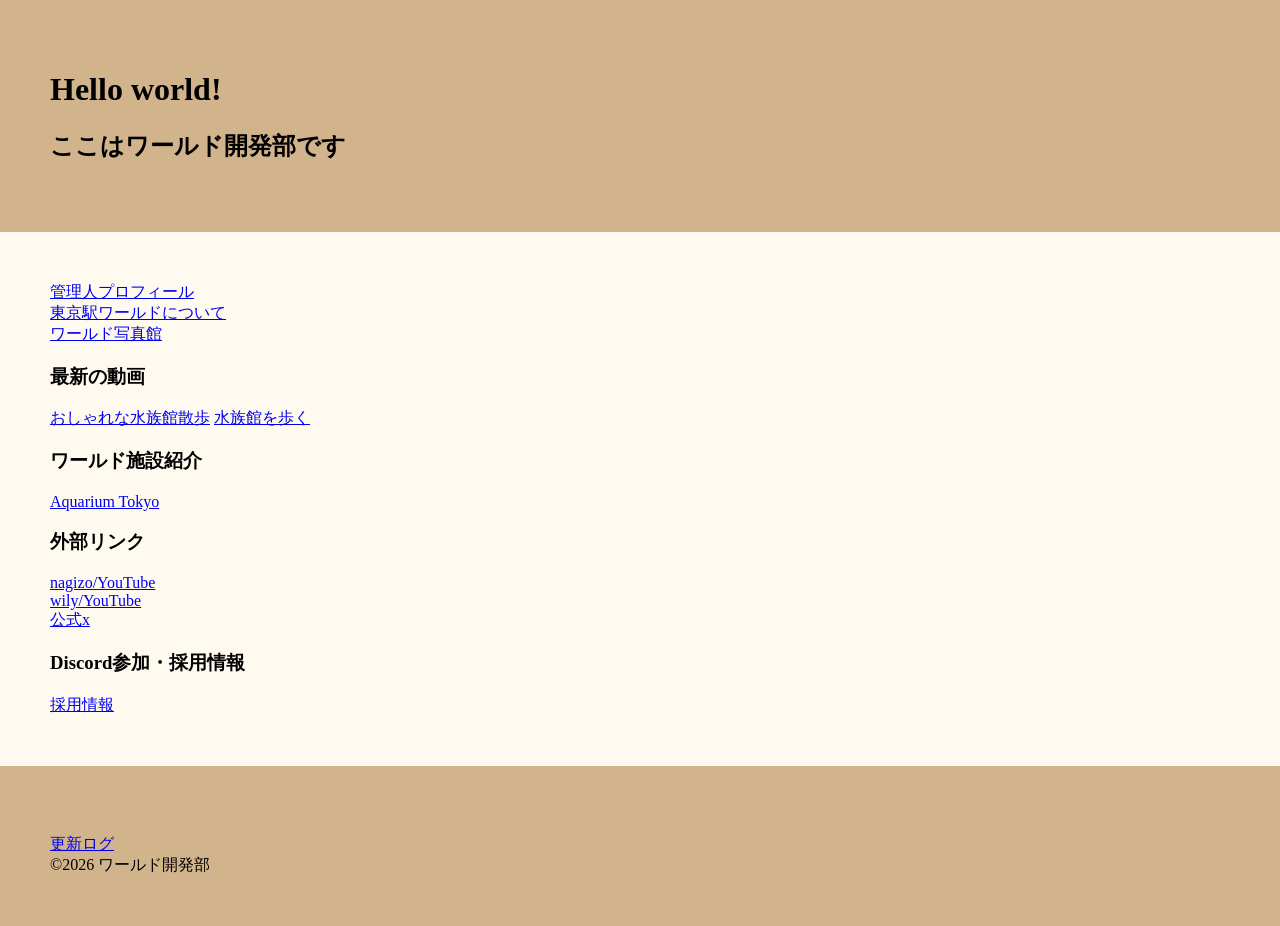
<file: index.html>
<DOCKTYPE html>
  <html lang="ja">
  <meta charset="UTF-8">
  <meta name="viewport" content="width=device-width, initial-scale=1.0">
    <head>
      <title>ワールド開発部</title>
      <link rel="stylesheet" href="index.css">
      <meta name="google-site-verification" content="G5nXK1-MO8H5RR4wls8ExU-247DFKu6DD1qPCiUGcT4" />
    </head>
    <body>
      <header>
        <h1>Hello world!</h1>
        <h2>ここはワールド開発部です</h2>
      </header>
      <section>
          <a href="kanrinin.html" title="管理人プロフィール">管理人プロフィール</a><br>
          <a href="about.html" title="東京駅ワールドとは">東京駅ワールドについて</a><br>
          <a href="worldgallery.html" title="ワールド写真館">ワールド写真館</a>
          <h3>最新の動画</h3>
          <a href="https://www.youtube.com/shorts/EKGEPScQ7_o" title="おしゃれな水族館散歩">おしゃれな水族館散歩</a>
          <a href="https://www.youtube.com/shorts/BlYA1waIWWw" title="水族館を歩く">水族館を歩く</a>
          <h3>ワールド施設紹介</h3>
          <a href="worldaq.html" title="Aquarium Tokyo">Aquarium Tokyo</a>
        <h3>外部リンク</h3>
        <a href="https://www.youtube.com/@nagizo" title="nagizo/YouTube">nagizo/YouTube</a><br>
        <a href="https://www.youtube.com/@WilyDwD" title="wily/YouTube">wily/YouTube</a><br>
        <a href="https://www.youtube.com/@WilyDwD" title="公式x">公式x</a>
        <h3>Discord参加・採用情報</h3>
        <a href="worldcareers.html" title="採用情報">採用情報</a>
      </section>
      <footer>
       <script language="javascript" type="text/javascript" src="//counter1.fc2.com/counter.php?id=40648706&main=1"></script><noscript><img src="//counter1.fc2.com/counter_img.php?id=40648706&main=1" /></noscript><br>
       <a href="worlddevlog.html" title="更新ログ">更新ログ</a><br>
        &copy;2026 ワールド開発部
      </footer>
    </body>
  </html>
</file>
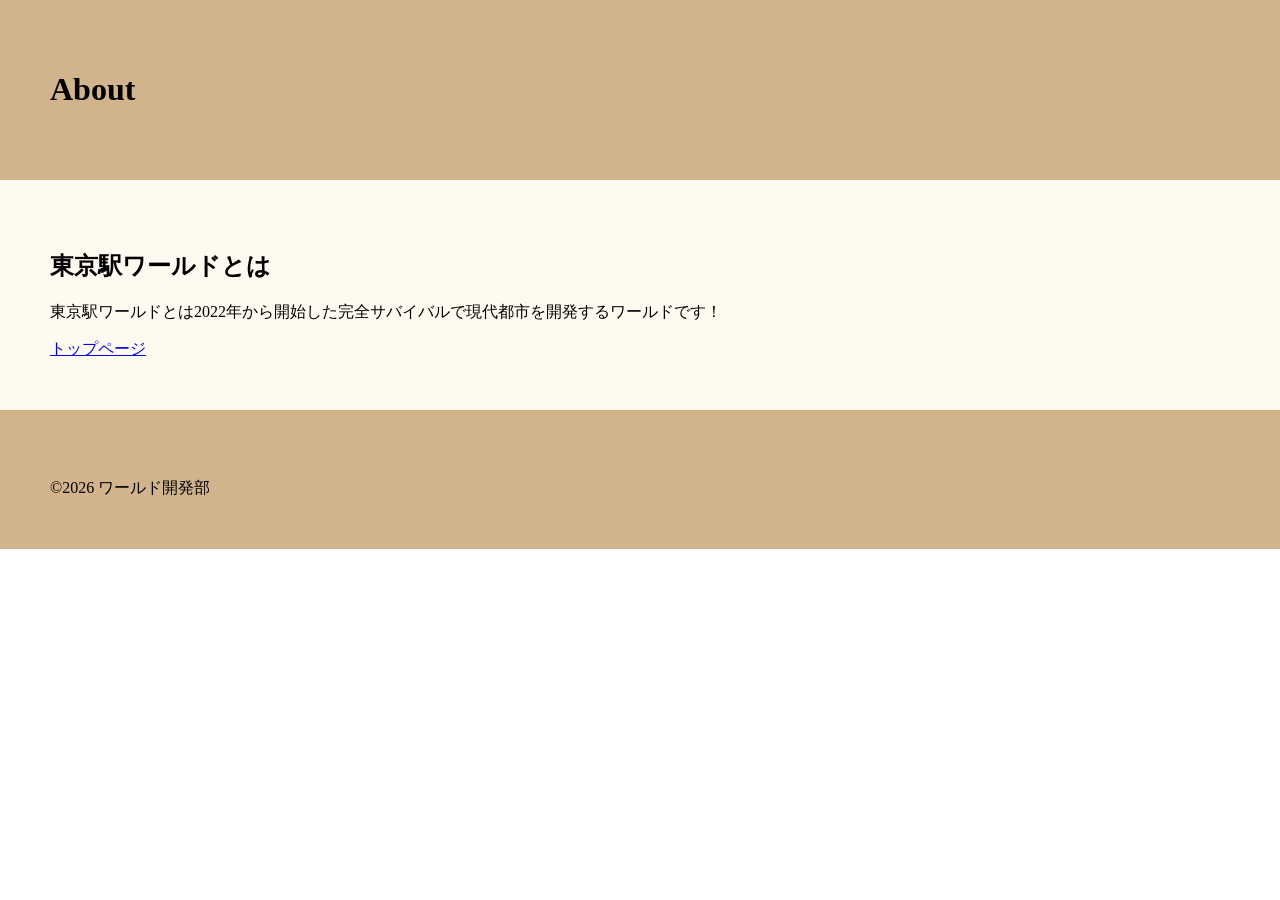
<file: about.html>
<!DOCTYPE html>
  <html lang="ja">
  <meta charset="UTF-8">
  <meta name="viewport" content="width=device-width, initial-scale=1.0">
    <head>
      <title>ワールド開発部</title>
      <link rel="stylesheet" href="index.css">
    </head>
    <body>
      <header>
        <h1>About</h1>
      </header>
      <section>
        <h1>東京駅ワールドとは</h1>
        <p> 東京駅ワールドとは2022年から開始した完全サバイバルで現代都市を開発するワールドです！<br></p>
          <!--開発初期には身内だけで遊んでいるのどかなワールドでしたが、しばらく進めていくうちにより大きなプロジェクトを行いたいと思うようになりました。
          そのためこのワールドをより多くの人が参加する参加型ワールドにしようと思ってこのサイトを立ち上げました。
          このワールドには現代都市の雰囲気とは少し異なるような建築物や、妙に生活感のある倉庫などがあります。
          その理由はこのワールドが当初現代都市を開発する目的で作られたものではなかったことにあります。
          しかし、今まで参加してくれたフレンドや思い出が詰まっているので開発の際にはあえてそれらを残すという方針をとっています。-->
          <a href="index.html" title="トップページ">トップページ</a>
      </section>
    <footer>
      <script language="javascript" type="text/javascript" src="//counter1.fc2.com/counter.php?id=89514303"></script><noscript><img src="//counter1.fc2.com/counter_img.php?id=89514303" /></noscript><br>
      &copy;2026 ワールド開発部
    </footer>
    </body>
  </html>
</file>
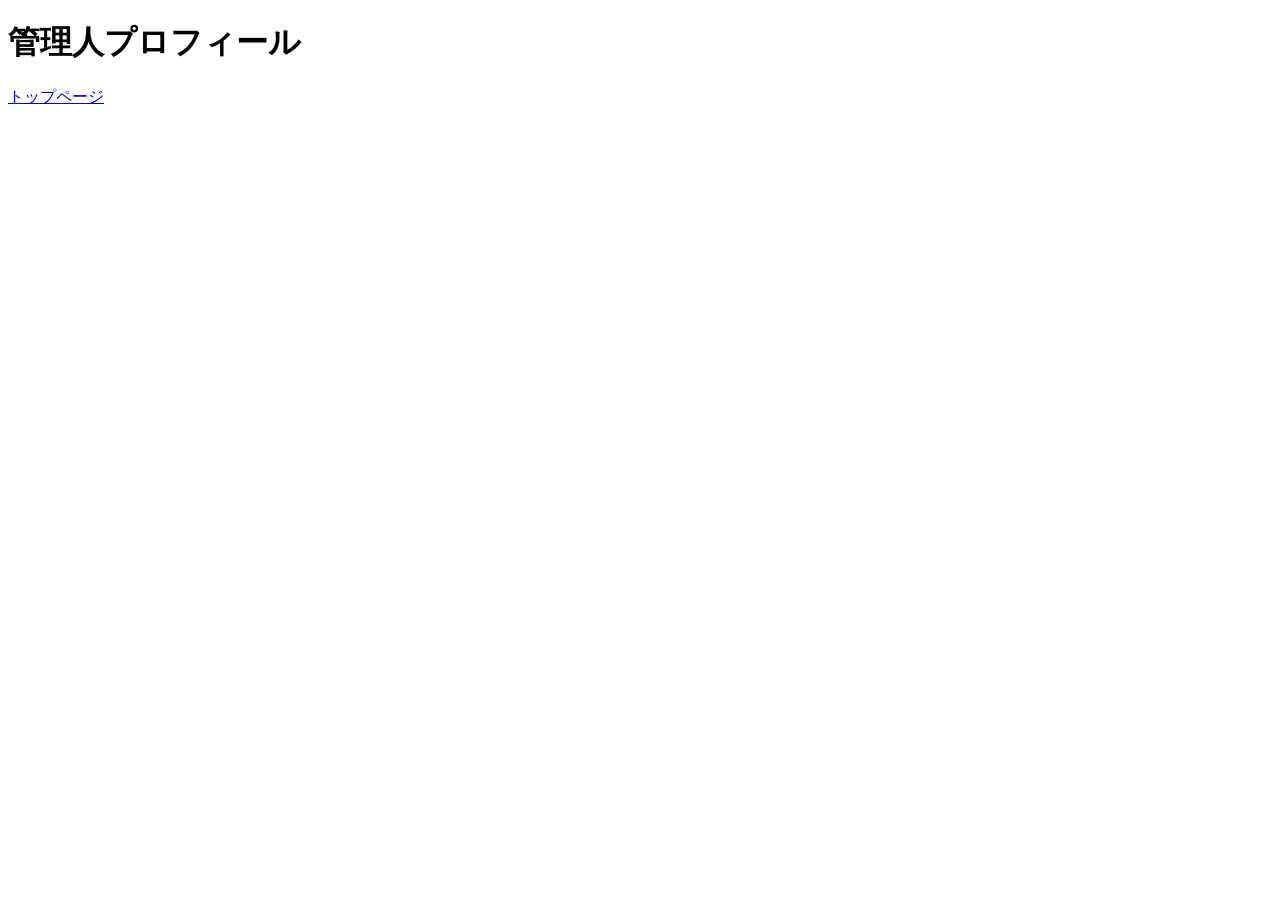
<file: kanrinin.hml.html>
<!DOCTYPE html>
  <html lang="ja">
  <meta charset="UTF-8">
  <meta name="viewport" content="width=device-width, initial-scale=1.0">
    <head>
      <title>管理人プロフィール</title>
    </head>
    <body>
      <header>
        <h1>管理人プロフィール</h1>
      </header>
      <section>
      </section>
        <a href="index.html" title="トップページ">トップページ</a>
    </body>
    <footer>
    </footer>
  </html>
</file>
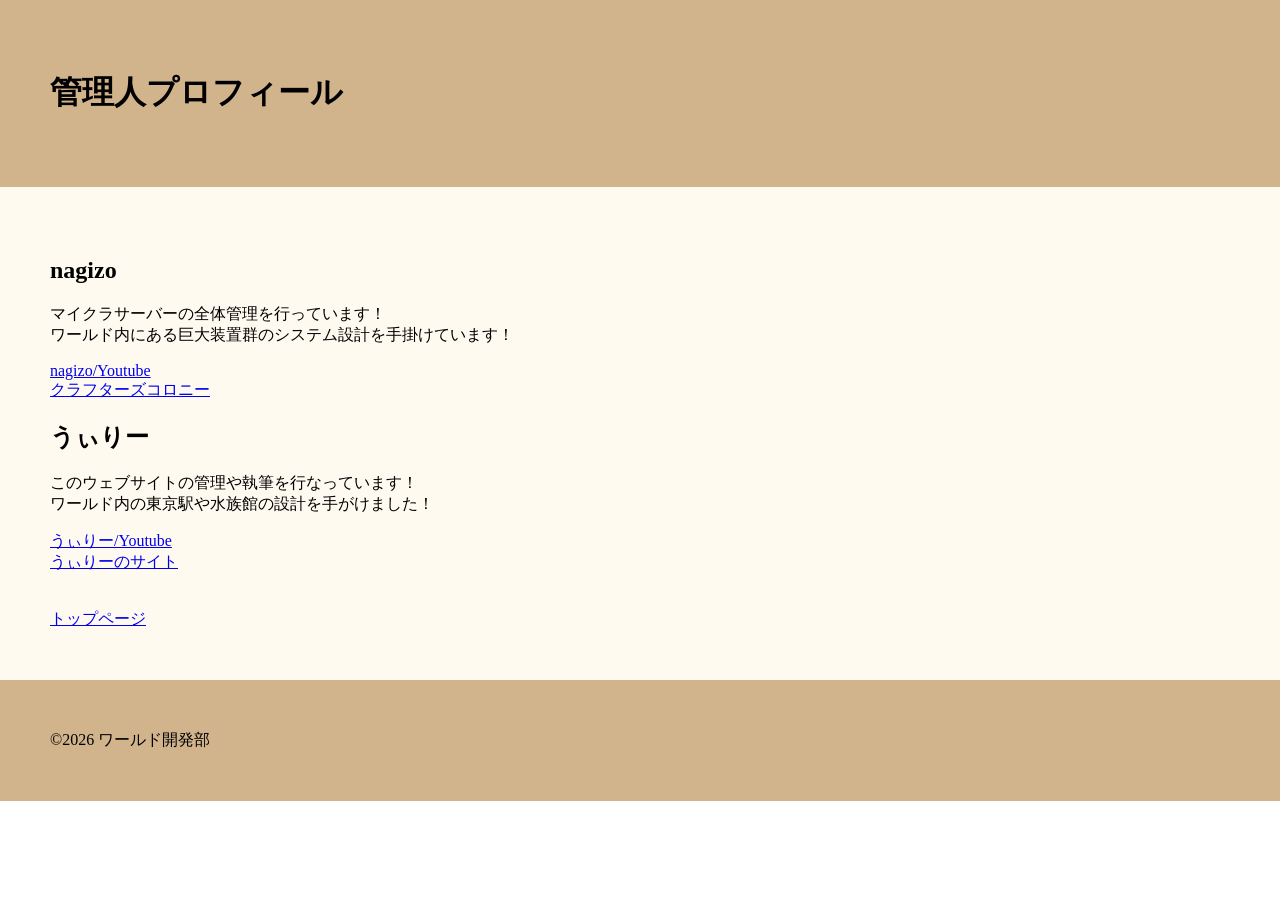
<file: kanrinin.html>
<!DOCTYPE html>
  <html lang="ja">
  <meta charset="UTF-8">
  <meta name="viewport" content="width=device-width, initial-scale=1.0">
    <head>
      <title>管理人プロフィール</title>
      <link rel="stylesheet" href="index.css">
    </head>
    <body>
      <header>
        <h1>管理人プロフィール</h1>
      </header>
      <section>
        <h2>nagizo</h2>
        <p>マイクラサーバーの全体管理を行っています！<br>ワールド内にある巨大装置群のシステム設計を手掛けています！</p>
        <a href="https://www.youtube.com/@nagizo" title="nagizo/YouTube">nagizo/Youtube</a><br>
        <a href="https://minecraft-mcworld.com/265487/" title="クラフターズコロニー">クラフターズコロニー</a>
        <h2>うぃりー</h2>
        <p>このウェブサイトの管理や執筆を行なっています！<br>ワールド内の東京駅や水族館の設計を手がけました！</p>
        <a href="https://www.youtube.com/@WilyDwD" title="うぃりー/YouTube">うぃりー/Youtube</a><br>
        <a href="https://wilygamesch-source.github.io/kanayo.dev/" title="うぃりーのサイト">うぃりーのサイト</a><br><br><br>
        <a href="index.html" title="トップページ">トップページ</a>
      </section>
      <footer>
        &copy;2026 ワールド開発部
      </footer>
    </body>
  </html>
</file>
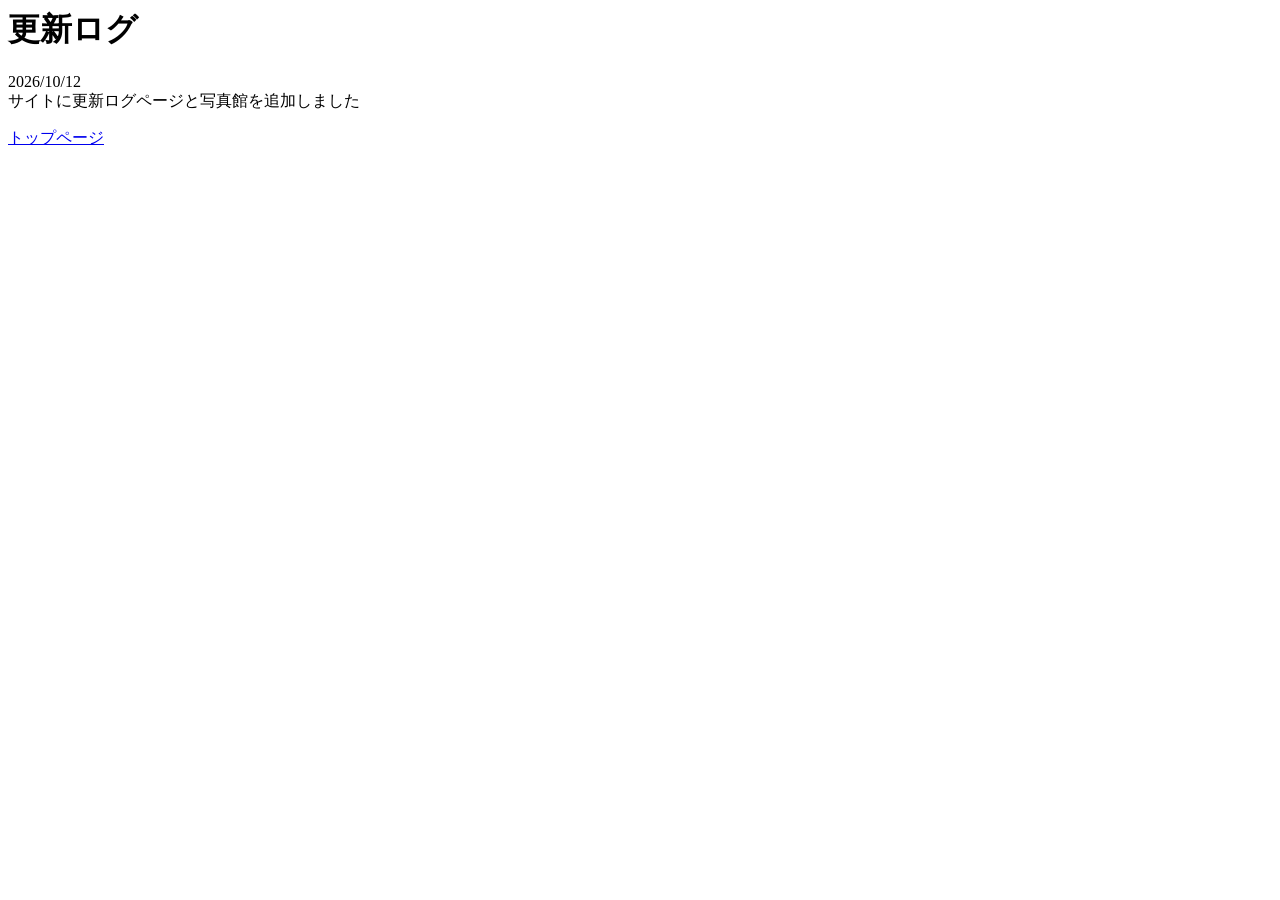
<file: wolrddevlog.html>
<DOCKTYPE html>
  <html lang="ja">
  <meta charset="UTF-8">
  <meta name="viewport" content="width=device-width, initial-scale=1.0">
    <head>
      <title>サイト更新ログ</title>
    </head>
    <body>
      <header>
        <h1>更新ログ</h1>
      </header>
      <section>
        <p>2026/10/12<br>サイトに更新ログページと写真館を追加しました</p>
      </section>
      <p>
        <a href="index.html" title="トップページ">トップページ</a>
      </p>
    </body>
    <footer>
    </footer>
  </html>
</file>
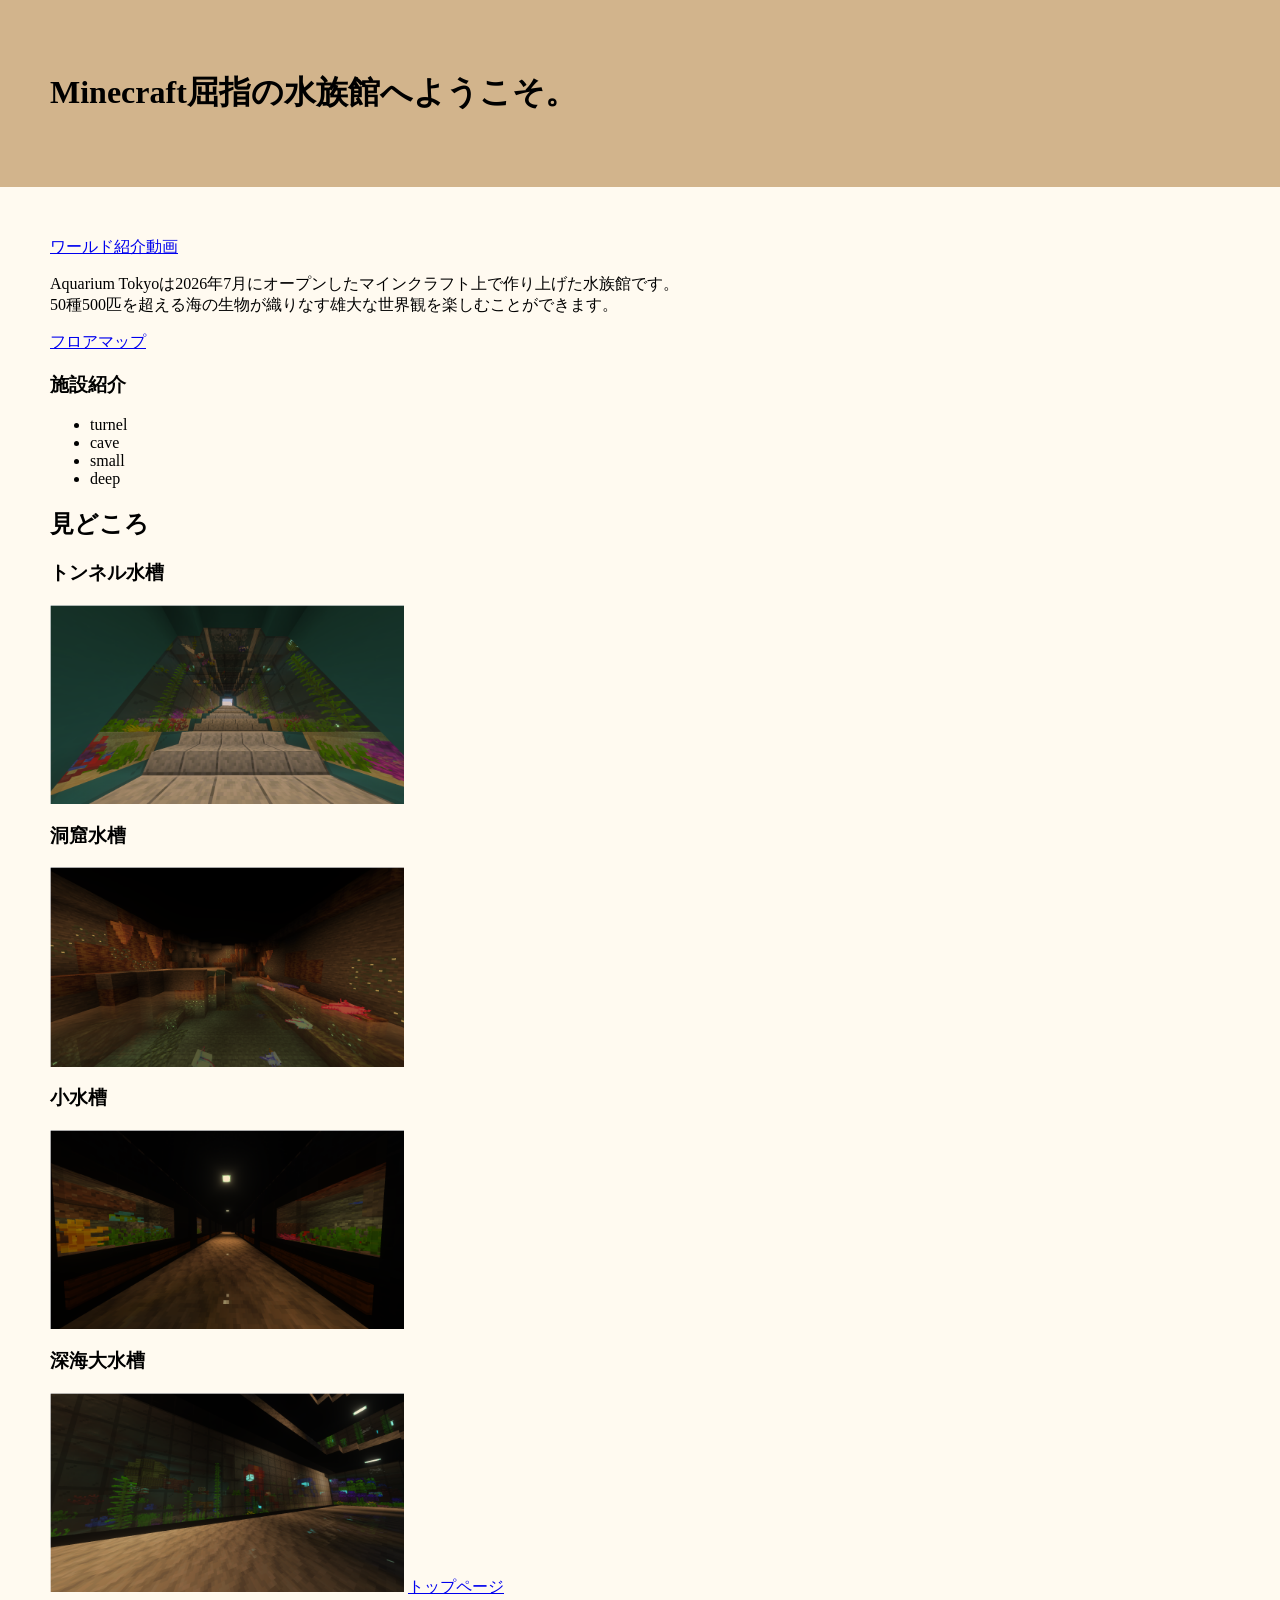
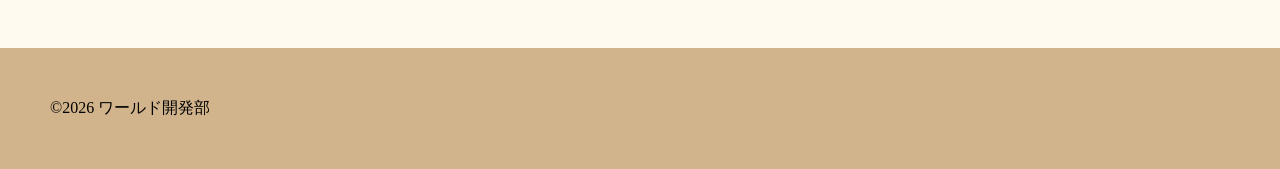
<file: worldaq.html>
<DOCKTYPE html>
  <html lang="ja">
  <meta charset="UTF-8">
  <meta name="viewport" content="width=device-width, initial-scale=1.0">
    <head>
      <title>Aquarium Tokyo</title>
      <link rel="stylesheet" href="index.css">
      <style>
        img {
            max-width: 30%;
            height: auto;
        }
      </style>
    </head>
    <body>
      <header>
        <h1>Minecraft屈指の水族館へようこそ。</h1>
      </header>
      <section>
                <a href="https://www.youtube.com/watch?v=5adVMe3T6-c" title="ワールド紹介動画">ワールド紹介動画</a>
        <p> Aquarium Tokyoは2026年7月にオープンしたマインクラフト上で作り上げた水族館です。<br>50種500匹を超える海の生物が織りなす雄大な世界観を楽しむことができます。</p>
        <a href="worldaqfloor.html" title="フロアマップ">フロアマップ</a>
        <h3>施設紹介</h3>
        <ul>
          <li>turnel</li>
          <li>cave</li>
          <li>small</li>
          <li>deep</li>
        </ul>
        <h2>見どころ</h2>
        <h3 id="turnel">トンネル水槽</h3>
        <img src="aqscenery/aqphoto (1).png" alt="風景の画像">
        <p></p>
        <h3 id="cave">洞窟水槽</h3>
        <img src="aqscenery/aqphoto (2).png" alt="風景の画像">
        <p></p>
        <h3 id="small">小水槽</h3>
        <img src="aqscenery/aqphoto (6).png" alt="風景の画像">
        <p></p>
        <h3 id="deep">深海大水槽</h3>
        <img src="aqscenery/aqphoto (12).png" alt="風景の画像">
        <a href="index.html" title="トップページ">トップページ</a>
      </section>
    <footer>
      &copy;2026 ワールド開発部
    </footer>
  </body>
  </html>
</file>
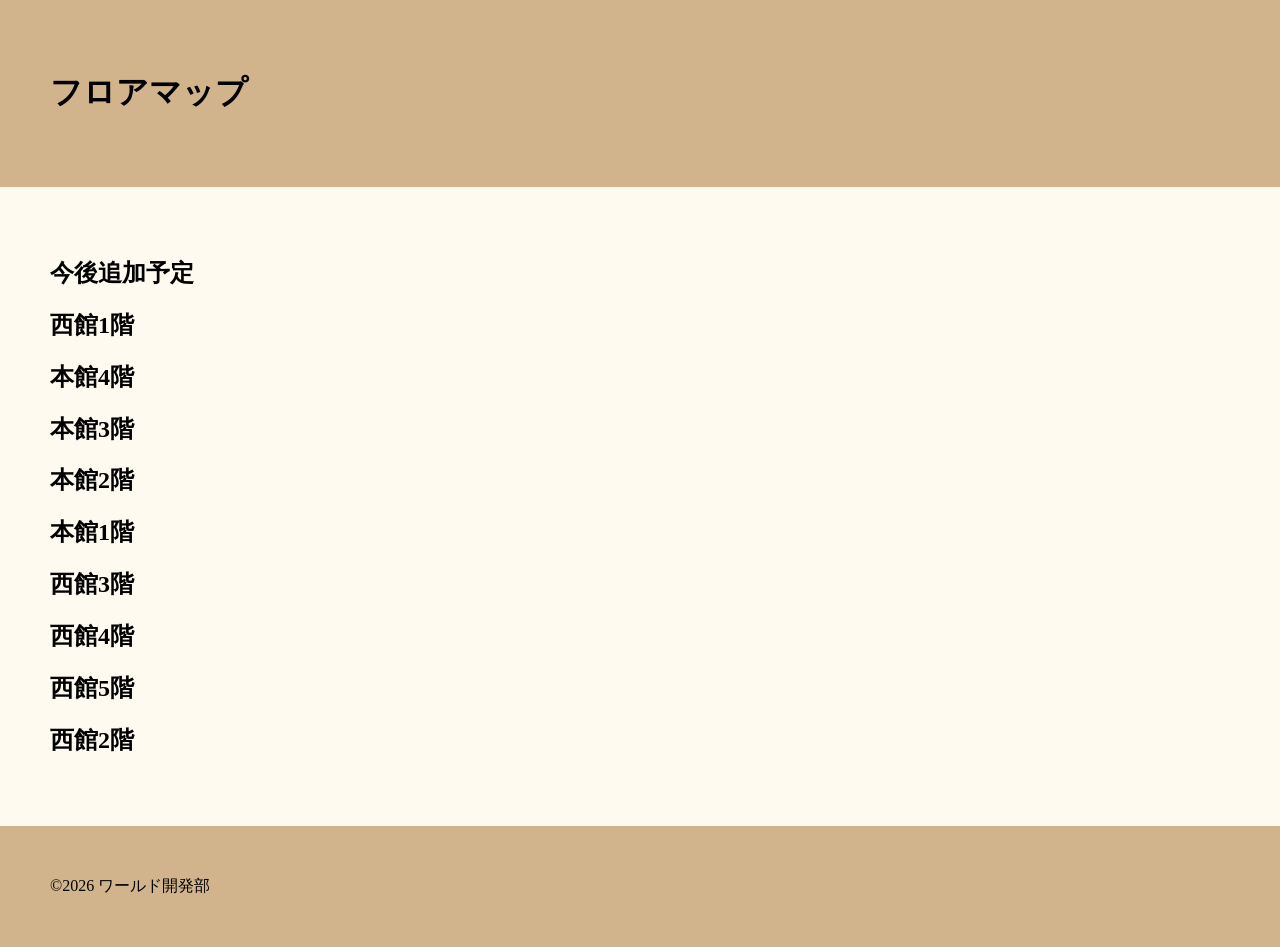
<file: worldaqfloor.html>
<!DOCTYPE html>
  <html lang="ja">
  <meta charset="UTF-8">
  <meta name="viewport" content="width=device-width, initial-scale=1.0">
    <head>
      <title>フロアマップ</title>
      <link rel="stylesheet" href="index.css">
    </head>
    <body>
      <header>
        <h1>フロアマップ</h1>
      </header>
      <section>
        <h2>今後追加予定</h2>
        <h2>西館1階</h2>
        <h2>本館4階</h2>
        <h2>本館3階</h2>
        <h2>本館2階</h2>
        <h2>本館1階</h2>
        <h2>西館3階</h2>
        <h2>西館4階</h2>
        <h2>西館5階</h2>
        <h2>西館2階</h2>
      </section>
    <footer>
      &copy;2026 ワールド開発部
    </footer>
    </body>
  </html>
</file>
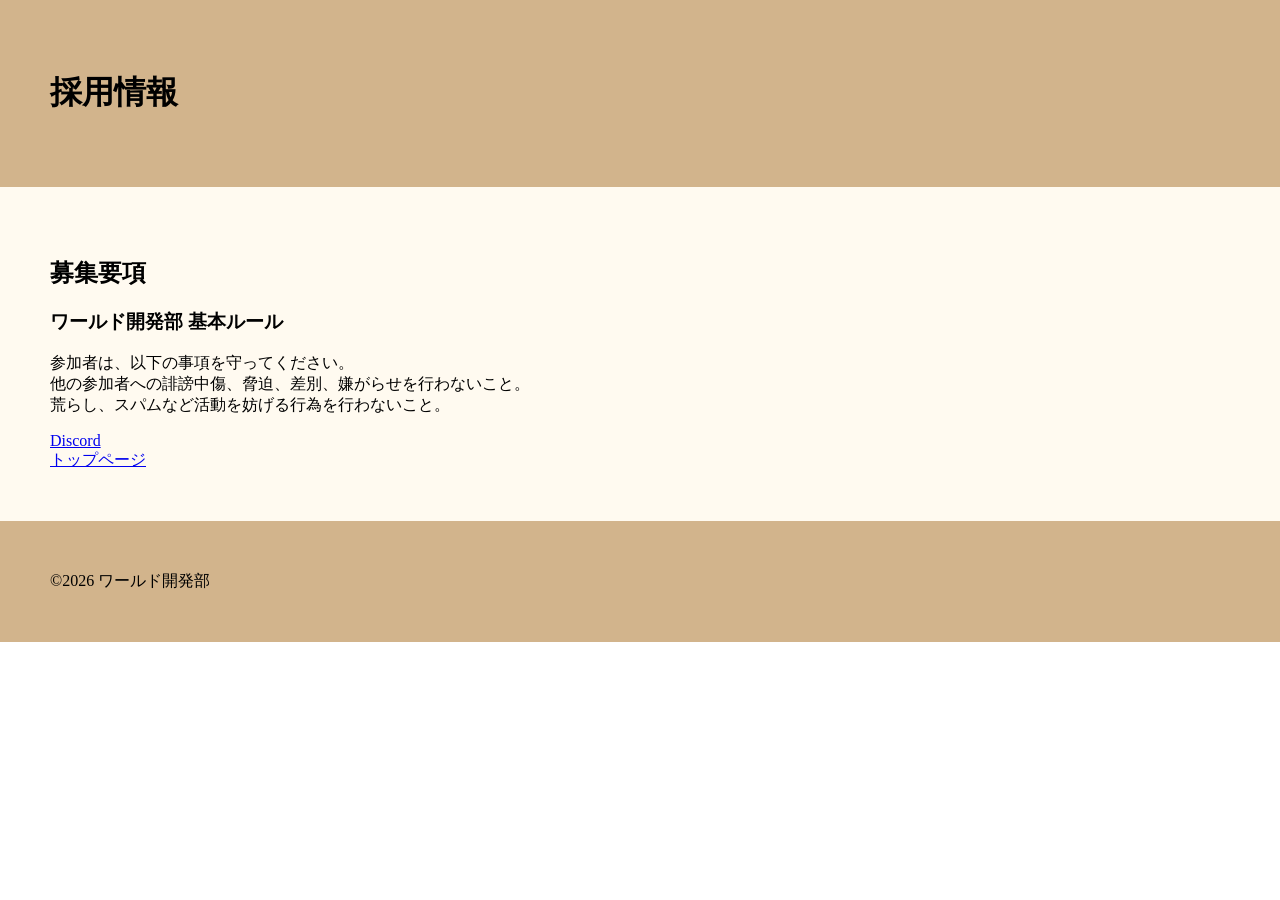
<file: worldcareers.html>
<!DOCTYPE html>
  <html lang="ja">
  <meta charset="UTF-8">
  <meta name="viewport" content="width=device-width, initial-scale=1.0">
    <head>
      <title>採用情報</title>
      <link rel="stylesheet" href="index.css">
    </head>
    <body>
      <header>
        <h1>採用情報</h1>
      </header>
      <section>
        <h1>募集要項</h1>
        <h3>ワールド開発部 基本ルール</h3>
        <p>
            参加者は、以下の事項を守ってください。<br>
            他の参加者への誹謗中傷、脅迫、差別、嫌がらせを行わないこと。<br>
            荒らし、スパムなど活動を妨げる行為を行わないこと。
        </p>
        <a href="https://discord.gg/c7nbkgXUN" title="Discord">Discord</a><br>
          <a href="index.html" title="トップページ">トップページ</a>
      </section>
    <footer>
        &copy;2026 ワールド開発部
    </footer>
    </body>
  </html>
</file>
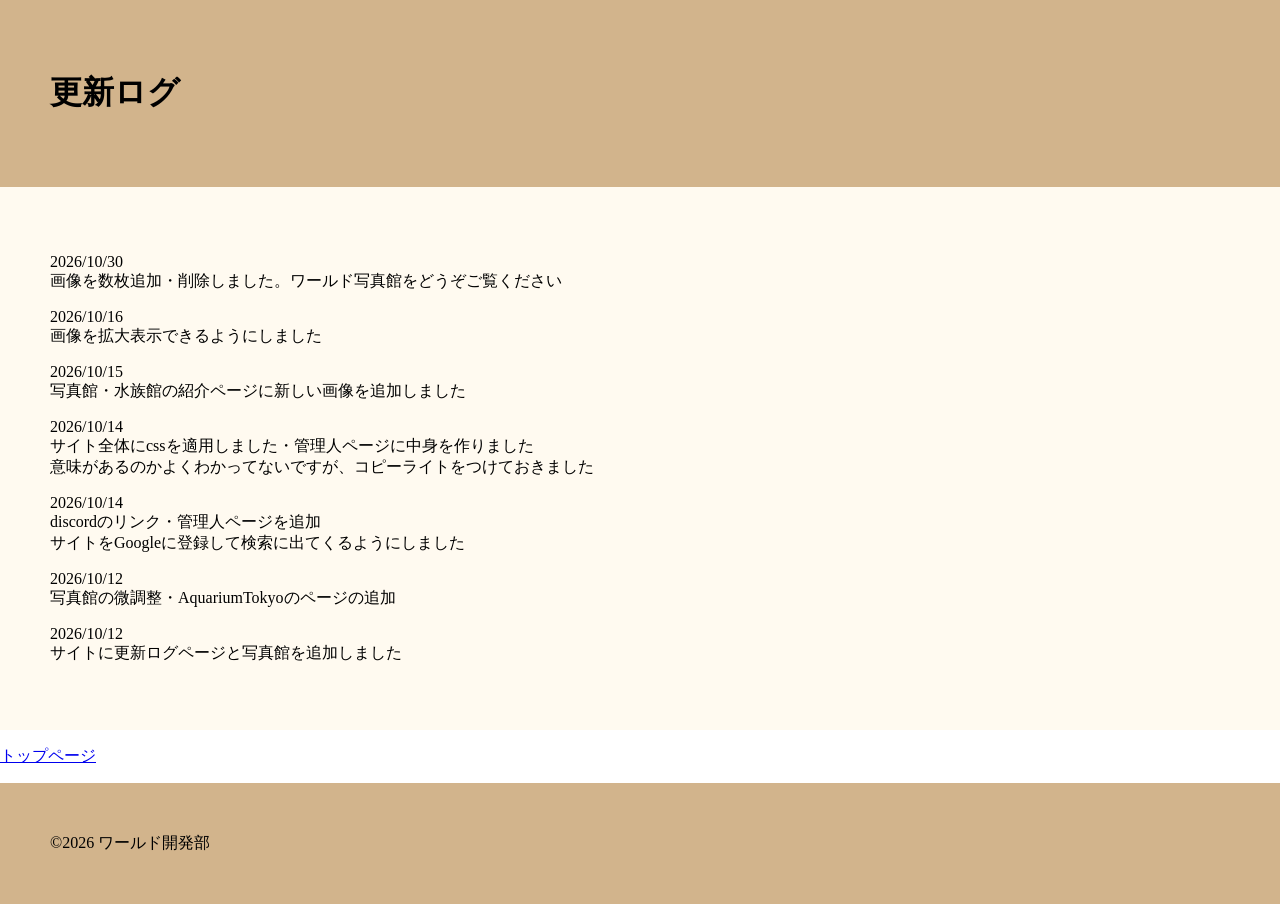
<file: worlddevlog.html>
<DOCKTYPE html>
  <html lang="ja">
  <meta charset="UTF-8">
  <meta name="viewport" content="width=device-width, initial-scale=1.0">
    <head>
      <title>サイト更新ログ</title>
      <link rel="stylesheet" href="index.css">
    </head>
    <body>
      <header>
        <h1>更新ログ</h1>
      </header>
      <section>
        <p>2026/10/30<br>画像を数枚追加・削除しました。ワールド写真館をどうぞご覧ください</p>
        <p>2026/10/16<br>画像を拡大表示できるようにしました</p>
        <p>2026/10/15<br>写真館・水族館の紹介ページに新しい画像を追加しました</p>
        <p>2026/10/14<br>サイト全体にcssを適用しました・管理人ページに中身を作りました<br>意味があるのかよくわかってないですが、コピーライトをつけておきました</p>
        <p>2026/10/14<br>discordのリンク・管理人ページを追加<br>サイトをGoogleに登録して検索に出てくるようにしました</p>
        <p>2026/10/12<br>写真館の微調整・AquariumTokyoのページの追加</p>
        <p>2026/10/12<br>サイトに更新ログページと写真館を追加しました</p>
      </section>
      <p>
        <a href="index.html" title="トップページ">トップページ</a>
      </p>
    <footer>
      &copy;2026 ワールド開発部
    </footer>
    </body>
  </html>
</file>
<file: index.css>
body {
    margin: 0px;
}
header {
    margin: 0%;
    padding: 50px;
    background-color: #d2b48c;
}

section {
    margin-top: 0%;
    padding: 50px;
    background-color: #fffaf0;
}

footer {
    padding: 50px;
    background-color: #d2b48c;
}
</file>
